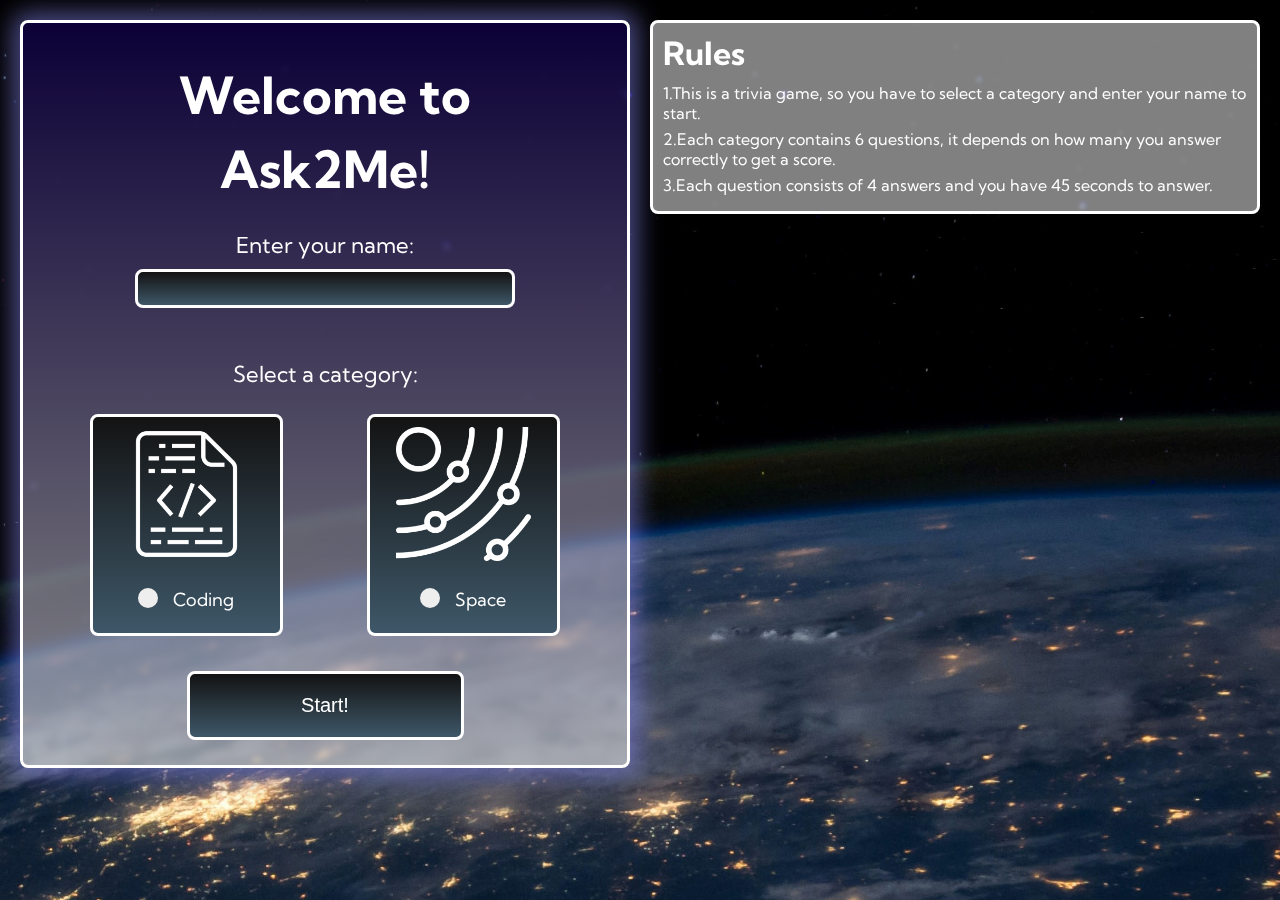
<file: index.html>
<!DOCTYPE html>
<html lang="en">

    <head>
        <link rel="shortcut icon" href="media/icons/idea.ico">
        <meta charset="UTF-8">
        <meta name="viewport" content="width=device-width, initial-scale=1.0">
        <link rel="stylesheet" href="css/generalStyle.css">
        <link rel="stylesheet" href="css/indexStyle.css">
        <link rel="stylesheet" href="css/codingCatStyle.css">
        <link rel="stylesheet" href="css/spaceCatStyle.css">
        <link rel="stylesheet" href="https://cdnjs.cloudflare.com/ajax/libs/font-awesome/5.15.3/css/all.min.css">
        <title>Ask2Me</title>
    </head>

    <body id="bg-body" class="body-index ">
        <!--Loader-->
        <div id="loader" class="loader">
            <img src="media/img/loader.gif" alt="Loading...">
            <h3 class="br0_5-up">Wait a sec...</h3>
        </div>

        <!--Hiden after a category is selected-->
        <div id="mainRegistrationDiv" class="container">
            <div class="userRegister round" id="registrationDiv">
                <div class="titleContainer">
                    <h1 class="title"></i>Welcome to<span class="brand-name">
                            Ask2Me! </span></h1>
                </div>
                <form class="userRegisterForm round" name="cato" action="">
                    <div class="nameInput">
                        <label class="label-title" for="name">Enter your name:</label>
                        <input type="text" class="input round" id="name" required>
                    </div>

                    <div class="categoriesContainer">
                        <label class="label-title" for="">Select a category:</label>

                        <div class="categories">

                            <div class="cat round">
                                <img class="img-cat" src="media/img/coding.png" alt="Coding">
                                <label class="input-container" for=""> Coding
                                    <input type="radio" name="radio" value="1">
                                    <span class="checkmark"></span>
                                </label>
                            </div>

                            <div class="cat round">
                                <img class="img-cat" src="media/img/space.png" alt="Space">
                                <label class="input-container" for=""> Space
                                    <input type="radio" name="radio" value="2">
                                    <span class="checkmark"></span>
                                </label>
                            </div>

                        </div>
                    </div>

                    <div class="btnContainer">
                        <button type="submit" id="btnComenzar" class="index-btn round"> Start! </button>
                    </div>
                </form>
            </div>
            <div class="rules round" id="rulesDiv">
                <h1 class="text-white rules-title">Rules</h1>
                <p class="rules-text">1.This is a trivia game, so you have to select a category and enter your name to start.</p>
                <p class="rules-text">2.Each category contains 6 questions, it depends on how many you answer correctly to get a score.</p>
                <p class="rules-text">3.Each question consists of 4 answers and you have 45 seconds to answer.
                </p>
            </div>
        </div>

        <!--Question Container-->
        <div id="gen-container" class="general-container hide">
            <div id="question-container" class="qa-container hide">
                <!--Indicators-->
                <div id="indicators" class="indicators">
                    <h2 id="place-indicator"></h2>
                    <div id="numeric-ind" class="numeric-ind">
                        <h3 id="timer"></h3>
                        <h3 id="score"></h3>
                    </div>
                </div>

                <!--Here's where the question loads-->
                <div id="question"></div>
                <!--Here's where the answers load-->
                <div id="answer-buttons" class="btn-grid"></div>
                <!--This is the next button-->
                <div id="controller" class="controller hide">
                    <button class="answer-btn">Next</button>
                </div>
                <!--Results when game over-->
                <div id="resultsDiv" class="hide">
                    <p id="results"></p>
                    <a class="btn-playAgain">Play again <i class="fas fa-undo-alt"></i></a>
                </div>
            </div>
        </div>

        <div class="modal hide">
            <div class="modal-header">
                <h2><i class="far fa-clock"></i> Time's up!</h2>
            </div>
            <div class="modal-content">
                <img src="media/icons/cronografo.png">
                <p>The trivia wasn't that hard after all.
                </p>
            </div>
            <div class="modal-footer">
                <a class="modal-btn-close">Check Results! <i class="fas fa-arrow-alt-circle-right"></i></a>
            </div>
        </div>

        <script src="js/questions.js"></script>
        <script src="js/main.js"></script>
        <script src="js/loader.js"></script>

    </body>

</html>
</file>
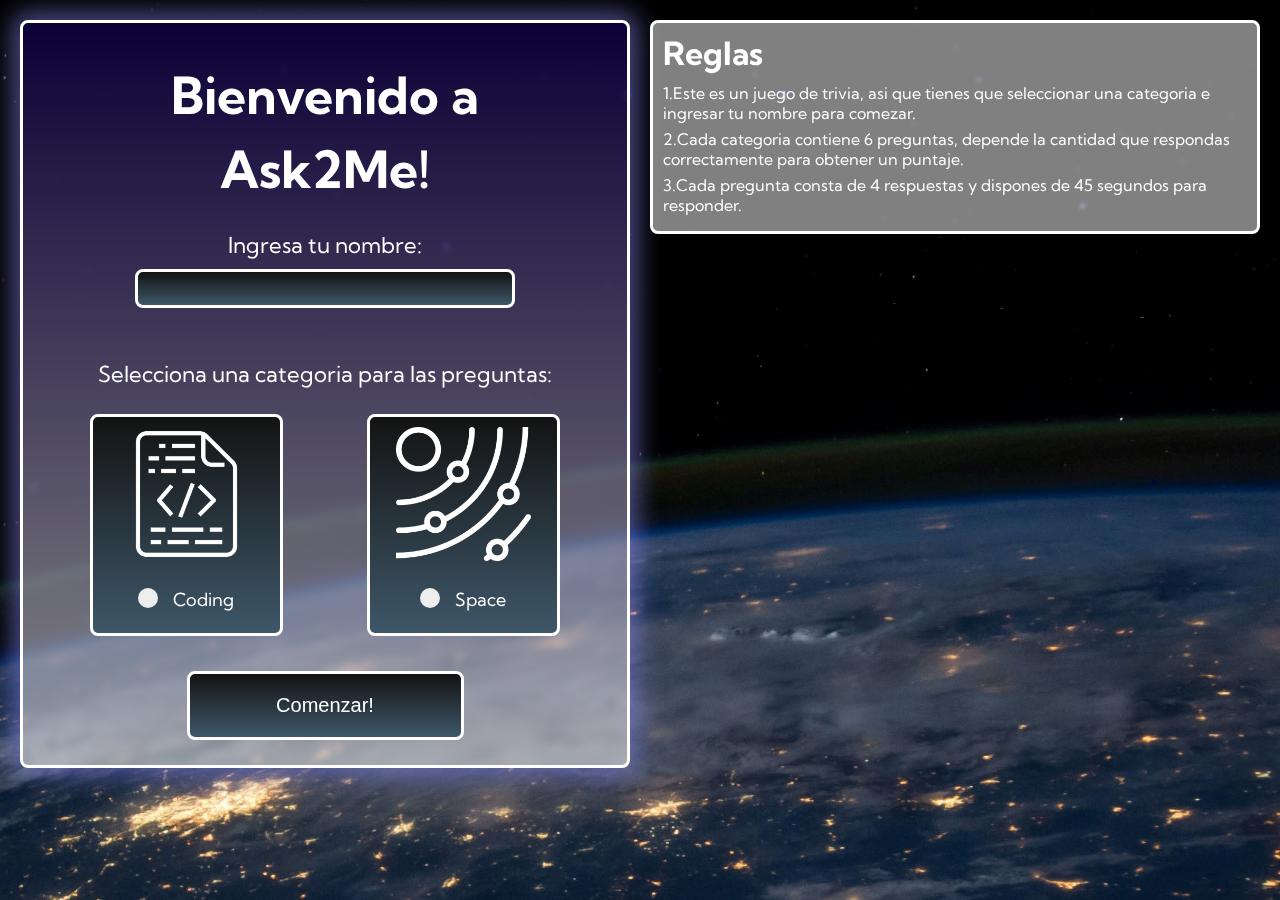
<file: html/index.html>
<!DOCTYPE html>
<html lang="en">

    <head>
        <link rel="shortcut icon" href="../media/icons/idea.ico">
        <meta charset="UTF-8">
        <meta name="viewport" content="width=device-width, initial-scale=1.0">
        <link rel="stylesheet" href="../css/generalStyle.css">
        <link rel="stylesheet" href="../css/indexStyle.css">
        <link rel="stylesheet" href="../css/codingCatStyle.css">
        <link rel="stylesheet" href="../css/spaceCatStyle.css">
        <link rel="stylesheet" href="https://cdnjs.cloudflare.com/ajax/libs/font-awesome/5.15.3/css/all.min.css">
        <title>Ask2Me</title>
    </head>

    <body id="bg-body" class="body-index ">
        <!--Loader-->
        <div id="loader" class="loader">
            <img src="../media/img/loader.gif" alt="Loading...">
            <h3 class="br0_5-up">Wait a sec...</h3>
        </div>

        <!--Hiden after a category is selected-->
        <div id="mainRegistrationDiv" class="container">
            <div class="userRegister round" id="registrationDiv">
                <div class="titleContainer">
                    <h1 class="title"></i>Bienvenido a<span class="brand-name">
                            Ask2Me! </span></h1>
                </div>
                <form class="userRegisterForm round" name="cato" action="">
                    <div class="nameInput">
                        <label class="label-title" for="name">Ingresa tu nombre:</label>
                        <input type="text" class="input round" id="name" required>
                    </div>

                    <div class="categoriesContainer">
                        <label class="label-title" for="">Selecciona una categoria para las preguntas:</label>

                        <div class="categories">

                            <div class="cat round">
                                <img class="img-cat" src="../media/img/coding.png" alt="Coding">
                                <label class="input-container" for=""> Coding
                                    <input type="radio" name="radio" value="1">
                                    <span class="checkmark"></span>
                                </label>
                            </div>

                            <div class="cat round">
                                <img class="img-cat" src="../media/img/space.png" alt="Space">
                                <label class="input-container" for=""> Space
                                    <input type="radio" name="radio" value="2">
                                    <span class="checkmark"></span>
                                </label>
                            </div>

                        </div>
                    </div>

                    <div class="btnContainer">
                        <button type="submit" id="btnComenzar" class="index-btn round"> Comenzar! </button>
                    </div>
                </form>
            </div>
            <div class="rules round" id="rulesDiv">
                <h1 class="text-white rules-title">Reglas</h1>
                <p class="rules-text">1.Este es un juego de trivia, asi que tienes que seleccionar una categoria e
                    ingresar tu nombre para comezar.</p>
                <p class="rules-text">2.Cada categoria contiene 6 preguntas, depende la cantidad que respondas
                    correctamente para obtener un puntaje.</p>
                <p class="rules-text">3.Cada pregunta consta de 4 respuestas y dispones de 45 segundos para responder.
                </p>
            </div>
        </div>

        <!--Question Container-->
        <div id="gen-container" class="general-container hide">
            <div id="question-container" class="qa-container hide">
                <!--Indicators-->
                <div id="indicators" class="indicators">
                    <h2 id="place-indicator"></h2>
                    <div id="numeric-ind" class="numeric-ind">
                        <h3 id="timer"></h3>
                        <h3 id="score"></h3>
                    </div>
                </div>

                <!--Here's where the question loads-->
                <div id="question"></div>
                <!--Here's where the answers load-->
                <div id="answer-buttons" class="btn-grid"></div>
                <!--This is the next button-->
                <div id="controller" class="controller hide">
                    <button class="answer-btn">Next</button>
                </div>
                <!--Results when game over-->
                <div id="resultsDiv" class="hide">
                    <p id="results"></p>
                    <a class="btn-playAgain">Play again <i class="fas fa-undo-alt"></i></a>
                </div>
            </div>
        </div>

        <div class="modal hide">
            <div class="modal-header">
                <h2><i class="far fa-clock"></i> Time's up!</h2>
            </div>
            <div class="modal-content">
                <img src="../media/icons/cronografo.png">
                <p>The trivia wasn't that hard after all.
                </p>
            </div>
            <div class="modal-footer">
                <a class="modal-btn-close">Check Results! <i class="fas fa-arrow-alt-circle-right"></i></a>
            </div>
        </div>

        <script src="../js/questions.js"></script>
        <script src="../js/main.js"></script>
        <script src="../js/loader.js"></script>

    </body>

</html>
</file>
<file: css/generalStyle.css>
@import url('https://fonts.googleapis.com/css2?family=Kumbh+Sans:wght@300;400;700&display=swap');
@import url('https://fonts.googleapis.com/css2?family=Quicksand:wght@300;400;500;600;700&display=swap');

* {
    padding: 0;
    margin: 0;
    box-sizing: border-box;
}

.general-container {
    font-family: 'Quicksand', sans-serif;
    width: 100%;
    padding: 1rem;
    display: flex;
    justify-content: center;
    align-items: center;
    margin-top: -20px;
    height: 100vh;
}

.qa-container {
    text-align: justify;
    font-size: 20px;
    width: 50%;
    margin: 10 auto;
    padding: 3rem;
    border-radius: 8px;
    border: 3px solid rgb(255, 255, 255);
    transition: 0.5s;
    animation: ease-in-out;
    -webkit-box-shadow: 0px 0px 34px 1px rgba(255, 255, 255, 0.43);
    -moz-box-shadow: 0px 0px 34px 1px rgba(255, 255, 255, 0.43);
    box-shadow: 0px 0px 34px 1px rgba(255, 255, 255, 0.43);
}

#question-container .indicators {
    font-family: 'Kumbh Sans', sans-serif;
    margin: 1rem 0;
    color: white;
    display: flex;
    justify-content: space-between;
    align-items: center;
}

.numeric-ind {
    display: grid;
    grid-template-columns: repeat(2, auto);
    gap: 1rem;
}

#question {
    color: white;
    font-size: 1.3rem;
    font-weight: 400;
    margin: 2.5rem 0;
}

.answer-btn {
    display: flex;
    justify-content: center;
    align-items: center;
    width: 100%;
    border-radius: 8px;
    outline: none;
    border: none;
    padding: 1.5rem 0;
    color: white;
    font-size: 18px;
    font-weight: 400;
    border: 1px solid white;
    transition: 0.2s;
}

.answer-btn:hover {
    transform: scale(1.03);
    cursor: pointer;
    filter: brightness(1.1);
    -webkit-box-shadow: 0px 0px 34px 0px rgba(255, 255, 255, 0.43);
    -moz-box-shadow: 0px 0px 34px 0px rgba(255, 255, 255, 0.43);
    box-shadow: 0px 0px 24px 0px rgba(255, 255, 255, 0.43);
}

.controller {
    margin-top: 2.5rem;
}

.controller .answer-btn {
    background: #dce35b !important;
    background: -webkit-linear-gradient(to right, #45b649, #dce35b) !important;
    background: linear-gradient(to right, #45b649, #dce35b) !important;
}

#results {
    color: white;
}

#resultsDiv {
    align-items: center;
    justify-content: space-between;
    display: flex;
    flex-direction: row;
}

.btn-playAgain {
    margin: 1rem;
    padding: 1rem 1rem;
}

.btn-playAgain:hover {
    filter: brightness(1.2);
}

.btn-grid {
    display: grid;
    grid-template-columns: repeat(2, auto);
    gap: 1.5rem;
}

.correct-answer {
    border: 3px solid rgb(0, 255, 0) !important;
    transition: 0.5s;
    -webkit-box-shadow: 0px 0px 34px 1px rgba(0, 255, 0, 0.43);
    -moz-box-shadow: 0px 0px 34px 1px rgba(0, 255, 0, 0.43);
    box-shadow: 0px 0px 34px 1px rgba(0, 255, 0, 0.43);
}

#answer-buttons .correct-answer {
    background: #56ab2f;
    background: -webkit-linear-gradient(to right, #a8e063, #56ab2f);
    background: linear-gradient(to right, #a8e063, #56ab2f);
}

.wrong-answer {
    border: 3px solid rgb(255, 0, 0) !important;
    transition: 0.5s;
    -webkit-box-shadow: 0px 0px 34px 1px rgba(255, 0, 0, 0.43);
    -moz-box-shadow: 0px 0px 34px 1px rgba(255, 0, 0, 0.43);
    box-shadow: 0px 0px 34px 1px rgba(255, 0, 0, 0.43);
}

#answer-buttons .wrong-answer {
    background: #cb2d3e;
    background: -webkit-linear-gradient(to right, #ef473a, #cb2d3e);
    background: linear-gradient(to right, #ef473a, #cb2d3e);
}

.modal {
    font-family: 'Quicksand', sans-serif;
    background: white;
    border-radius: 8px;
    width: 40%;
    position: absolute;
    top: 50%;
    left: 50%;
    transform: translate(-50%, -50%);
    transition: 0.3s;
    animation: ease-in-out;
}

.modal-header {
    background: rgb(20, 145, 51);
    color: white;
    border-radius: 8px 8px 0 0;
    padding: 1rem;
}

.modal-content {
    padding: 0.5rem 1rem;
    text-align: center;
}

.modal-content img {
    width: 30%;
    margin: 1.5rem auto;
}

.modal-footer {
    border-radius: 0 0 8px 8px;
    padding: 0.5rem;
    background: #ebebeb;
    display: flex;
    flex-direction: row-reverse;
}

.modal-btn-close {
    padding: 1rem 0.5rem;
    border-radius: 6px;
    background: #7b7c88;
    transition: 0.2s;
    cursor: pointer;
    font-weight: 600;
}

.modal-btn-close:hover {
    filter: brightness(1.2);
}

.hide {
    transition: 0.5s;
    display: none !important;
}

.disabled {
    pointer-events: none;
    filter: blur(5px);
}

.round {
    border-radius: 8px;
}

.rounded {
    border-radius: 100%;
}

/*Loader Animation - css*/
.loader {
    position: fixed;
    z-index: 99;
    top: 0;
    left: 0;
    width: 100%;
    height: 100%;
    background: rgb(40, 57, 78);
    display: flex;
    flex-direction: column;
    justify-content: center;
    align-items: center;
    transition: 1s;
}

.loader h3 {
    font-family: 'Kumbh Sans', sans-serif;
    color: white;
    font-size: 25px;
    font-weight: 300;
}

.loader.hidden {
    animation: fadeOut 0.5s;
    animation-fill-mode: forwards;
    visibility: hidden;
}

@keyframes fadeOut {
    100% {
        opacity: 0;
        visibility: none;
    }
}

@media (max-height: 530px) and (orientation: landscape) {
    .general-container {
        height: auto;
    }
}

@media (max-width: 1345px) {
    .qa-container {
        width: 78%;
    }
}

@media (max-width: 900px) {
    .qa-container {
        width: 95%;
        text-align: center;
    }
    .modal {
        width: 60% !important;
    }
    #resultsDiv {
        flex-direction: column;
    }
}

@media (max-width: 690px) {
    .qa-container {
        width: 95%;
        padding: 2rem;
    }
    .indicators {
        flex-direction: column;
    }
    .numeric-ind {
        margin-top: 0.5rem;
    }
    .modal {
        width: 75% !important;
    }
}

@media (max-width: 485px) {
    .qa-container {
        width: 95%;
        padding: 1.7rem;
    }
    .answer-btn {
        padding: 0.8rem;
    }
    .btn-grid {
        display: grid;
        grid-template-columns: repeat(1, auto);
        gap: 1rem;
    }
}

@media (max-width: 390px) {
    .indicators h2 {
        font-size: 1.6rem;
    }
    .indicators h3 {
        font-size: 1.3rem;
    }
    #question {
        color: white;
        font-size: 1.1rem;
        font-weight: 400;
        margin: 2.2rem 0;
    }
    .modal {
        width: 90% !important;
    }
}

@media (max-width: 325px) {
    .qa-container {
        margin-top: 1rem !important;
    }
    .general-container {
        height: auto;
        padding-top: 1rem !important;
    }
    .indicators h2 {
        font-size: 1.2rem;
    }
    .indicators h3 {
        font-size: 0.8rem;
    }
}
</file>
<file: css/indexStyle.css>
.body-index {
    background: #bbd3e9 url('../media/bg/index-bg1-w.jpg');
    background-size: cover;
    background-repeat: no-repeat;
}

.container {
    display: flex;
    padding: 10px;
    flex-direction: row;
    justify-content: space-between;
    font-family: 'Kumbh Sans', sans-serif;
}

.userRegister {
    border: 3px solid rgb(255, 255, 255);
    margin: 10px;
    padding: 10px;
    width: 40%;
    backdrop-filter: blur(3px);
    background: rgba(255, 255, 255, 0);
    background: linear-gradient(0deg, rgba(255, 255, 255, 0.527) 0%, rgba(17, 1, 78, 0.7) 100%);
    box-shadow: 0 0 25px 8px rgba(142, 142, 255, 0.514);
}

.titleContainer {
    margin-top: 30px !important;
    margin-bottom: 0px !important;
    margin: 0px auto;
    color: white;
    font-size: 1.6rem;
    text-align: center;
}

.brand-name {
    margin-top: 10px;
    display: block;
    font-weight: bold;
}

.userRegisterForm {
    padding: 15px;
}

.nameInput {
    display: flex;
    flex-direction: column;
    align-items: center;
    justify-content: center;
    width: 100%;
    padding: 5px;
}

.label-title {
    text-align: center;
    font-size: 22px;
    color: white;
    margin: 10px 0px;
}

.input {
    outline: none;
    border: 3px solid white;
    display: block;
    padding: 6px 0px;
    text-align: center;
    color: white;
    font-size: 18px;
    width: 60%;
    background: rgb(19, 19, 19);
    background: linear-gradient(180deg, rgba(19, 19, 19, 1) 0%, rgba(62, 87, 104, 1) 100%);
}

.categoriesContainer {
    margin-top: 2rem;
    padding: 5px 0;
    display: grid;
    grid-template-rows: repeat(2, auto);
    gap: 1rem !important;
}

.categories {
    display: flex;
    flex-direction: row;
}

.cat {
    display: flex;
    flex-direction: column;
    justify-content: center;
    align-items: center;
    border: 3px solid white;
    width: 35%;
    padding: 10px;
    margin: 0px auto;
    background: rgb(19, 19, 19);
    background: linear-gradient(180deg, rgba(19, 19, 19, 1) 0%, rgba(62, 87, 104, 1) 100%);
    transition: 0.15s;
}

/*inputs*/
.input-container {
    color: white;
    display: block;
    position: relative;
    padding-left: 35px;
    margin-top: 1.5em;
    margin-bottom: 12px;
    cursor: pointer;
    font-size: 18px;
    -webkit-user-select: none;
    -moz-user-select: none;
    -ms-user-select: none;
    user-select: none;
}

/* Hide the browser's default radio button */
.input-container input {
    position: absolute;
    opacity: 0;
    cursor: pointer;
}

/* Create a custom radio button */
.checkmark {
    position: absolute;
    top: 0;
    left: 0;
    height: 20px;
    width: 20px;
    background-color: #eee;
    border-radius: 50%;
}

/* On mouse-over, add a grey background color */
.cat:hover input ~ .checkmark {
    background-color: rgb(175, 175, 175);
}

/* When the radio button is checked, add a blue background */
.input-container input:checked ~ .checkmark {
    background-color: rgb(62, 0, 119);
}

/* Create the indicator (the dot/circle - hidden when not checked) */
.checkmark:after {
    content: '';
    position: absolute;
    display: none;
}

/* Show the indicator (dot/circle) when checked */
.input-container input:checked ~ .checkmark:after {
    display: block;
}

/* Style the indicator (dot/circle) */
.input-container .checkmark:after {
    /*top: 30%;
	left: 30%;*/
    margin: 5px;
    width: 10px;
    height: 10px;
    border-radius: 50%;
    background: white;
}

/*end inputs*/

.selected-Cat {
    filter: brightness(1.3) !important;
    border: 3px solid blue !important;
}

.img-cat {
    user-select: none;
    width: 80%;
    margin: 0px auto;
}

.cat-name {
    text-align: center;
    margin-top: 10px;
    color: white;
    font-size: 16px;
}

.btnContainer {
    display: flex;
    flex-direction: column;
    justify-content: center;
    align-items: center;
}

.index-btn {
    margin-top: 30px;
    color: white;
    border: 3px solid white;
    width: 50%;
    font-size: 20px;
    padding: 20px;
    background: rgb(19, 19, 19);
    background: linear-gradient(180deg, rgba(19, 19, 19, 1) 0%, rgba(62, 87, 104, 1) 100%);
    transition: 0.15s;
}

.index-btn:hover {
    cursor: pointer;
    border: 3px solid rgb(68, 118, 255);
    transition: 0.15s;
    filter: brightness(1.3);
}

.rules {
    border: 3px solid rgb(255, 255, 255);
    background: rgba(255, 255, 255, 0.5);
    margin: 10px;
    padding: 10px;
    width: 56%;
    height: 5%;
    backdrop-filter: blur(2px);
}

.text-white {
    color: white;
}

.rules-title {
    color: white;
    display: block;
    margin-bottom: 10px;
}

.rules-text {
    color: white;
    margin: 6px auto;
}

@media only screen and (max-width: 1400px) {
    .userRegister {
        width: 50%;
    }
    .rules {
        width: 50%;
    }
    .body-index {
        background: #bbd3e9 url('../media/bg/index-bg1-s.jpg');
        background-size: cover;
        background-repeat: no-repeat;
    }
    .cat-name {
        text-align: center;
        margin-top: 10px;
        color: white;
        font-size: 15px;
    }
    .input {
        width: 70%;
    }
}

@media only screen and (max-width: 1025px) {
    .body-index {
        background: #bbd3e9 url('../media/bg/index-bg1-p.jpg');
        background-size: cover;
        background-repeat: no-repeat;
    }
    .container {
        flex-direction: column;
    }
    .cat-name {
        text-align: center;
        margin-top: 10px;
        color: white;
        font-size: 15px;
    }
    .userRegister {
        width: 100%;
        margin: 0 auto;
    }
    .cat {
        width: 35%;
    }
    .rules {
        width: 100%;
        margin: 0 auto;
        margin-bottom: 35px;
        margin-top: 15px;
    }
}

@media only screen and (max-width: 512px) {
    .body-index {
        background: #bbd3e9 url('../media/bg/index-bg1-m.jpg');
        background-size: cover;
        background-repeat: no-repeat;
    }
    .container {
        flex-direction: column;
    }
    .cat {
        width: 40%;
    }
    .cat-name {
        font-size: 14px;
    }
}

@media only screen and (max-width: 440px) {
    .title{
        font-size: 2rem;
    }
    .label-title{
        font-size: 1.2rem;
    }
    .categories {
        flex-direction: column;
    }
    .img-cat {
        width: 40%;
    }
    .cat {
        margin: 15px auto;
        width: 90%;
        display: flex;
        flex-direction: row;
        justify-content: space-around;
    }
    .btn {
        width: 80%;
    }
    .input {
        width: 90%;
    }
}
</file>
<file: css/codingCatStyle.css>
.body-coding {
    background-color: #000c14;
    background-image: url('../media/bg/batthern.png');
}

.body-coding #question-container {
    background-color: #020021;
    background-image: url('../media/bg/graphy-dark.png');
}

.body-coding .answer-btn {
    background: #5f2c82;
    background: -webkit-linear-gradient(to right, #49a09d, #5f2c82);
    background: linear-gradient(to right, #49a09d, #5f2c82);
}

.body-coding .modal {
    font-family: 'Quicksand', sans-serif;
    background: white;
    border-radius: 8px;
    width: 40%;
    position: absolute;
    top: 50%;
    left: 50%;
    transform: translate(-50%, -50%);
}

.body-coding .modal-header {
    background: #5f2c82;
    background: -webkit-linear-gradient(to right, #49a09d, #5f2c82);
    background: linear-gradient(to right, #49a09d, #5f2c82);
    color: white;
    border-radius: 8px 8px 0 0;
    padding: 1rem;
}

.body-coding .modal-content {
    padding: 0.5rem 1rem;
    text-align: center;
}

.body-coding .modal-content img {
    width: 30%;
    margin: 1.5rem auto;
}

.body-coding .modal-footer {
    border-radius: 0 0 8px 8px;
    padding: 0.5rem;
    background: #ebebeb;
    display: flex;
    flex-direction: row-reverse;
}

.body-coding .modal-btn-close {
    padding: 1rem 0.5rem;
    border-radius: 6px;
    transition: 0.2s;
    cursor: pointer;
    font-weight: 600;
    color: white;
    background: #5f2c82;
    background: -webkit-linear-gradient(to right, #49a09d, #5f2c82);
    background: linear-gradient(to right, #49a09d, #5f2c82);
}

.body-coding .modal-btn-close:hover {
    filter: brightness(1.2);
}

.body-coding .btn-playAgain{
    padding: 3rem 2.5rem;
    border-radius: 6px;
    transition: 0.2s;
    cursor: pointer;
    font-weight: 600;
    color: white;
    background: #5f2c82;
    background: -webkit-linear-gradient(to right, #49a09d, #5f2c82);
    background: linear-gradient(to right, #49a09d, #5f2c82);
}
</file>
<file: css/spaceCatStyle.css>
.body-space {
    background-color: #000f14;
    background-image: url('../media/bg/triangle.png');
}

.body-space #question-container {
    background: #0f2027;
    background-image: url('../media/bg/darkness.png');
}

.body-space .answer-btn {
    background: #4b6cb7;
    background: -webkit-linear-gradient(to right, #182848, #4b6cb7);
    background: linear-gradient(to right, #182848, #4b6cb7);
}

.body-space .modal {
    font-family: 'Quicksand', sans-serif;
    background: white;
    border-radius: 8px;
    width: 40%;
    position: absolute;
    top: 50%;
    left: 50%;
    transform: translate(-50%, -50%);
}

.body-space .modal-header {
    background: #4b6cb7;
    background: -webkit-linear-gradient(to right, #182848, #4b6cb7);
    background: linear-gradient(to right, #182848, #4b6cb7);
    color: white;
    border-radius: 8px 8px 0 0;
    padding: 1rem;
}

.body-space .modal-content {
    padding: 0.5rem 1rem;
    text-align: center;
}

.body-space .modal-content img {
    width: 30%;
    margin: 1.5rem auto;
}

.body-space .modal-footer {
    border-radius: 0 0 8px 8px;
    padding: 0.5rem;
    background: #ebebeb;
    display: flex;
    flex-direction: row-reverse;
}

.body-space .modal-btn-close {
    padding: 1rem 0.5rem;
    border-radius: 6px;
    transition: 0.2s;
    cursor: pointer;
    font-weight: 600;
    color: white;
    background: #4b6cb7;
    background: -webkit-linear-gradient(to right, #182848, #4b6cb7);
    background: linear-gradient(to right, #182848, #4b6cb7);
}

.body-space .modal-btn-close:hover {
    filter: brightness(1.2);
}

.body-space .btn-playAgain {
    padding: 3rem 2.5rem;
    border-radius: 6px;
    transition: 0.2s;
    cursor: pointer;
    font-weight: 600;
    color: white;
    background: #4b6cb7;
    background: -webkit-linear-gradient(to right, #182848, #4b6cb7);
    background: linear-gradient(to right, #182848, #4b6cb7);
}
</file>
